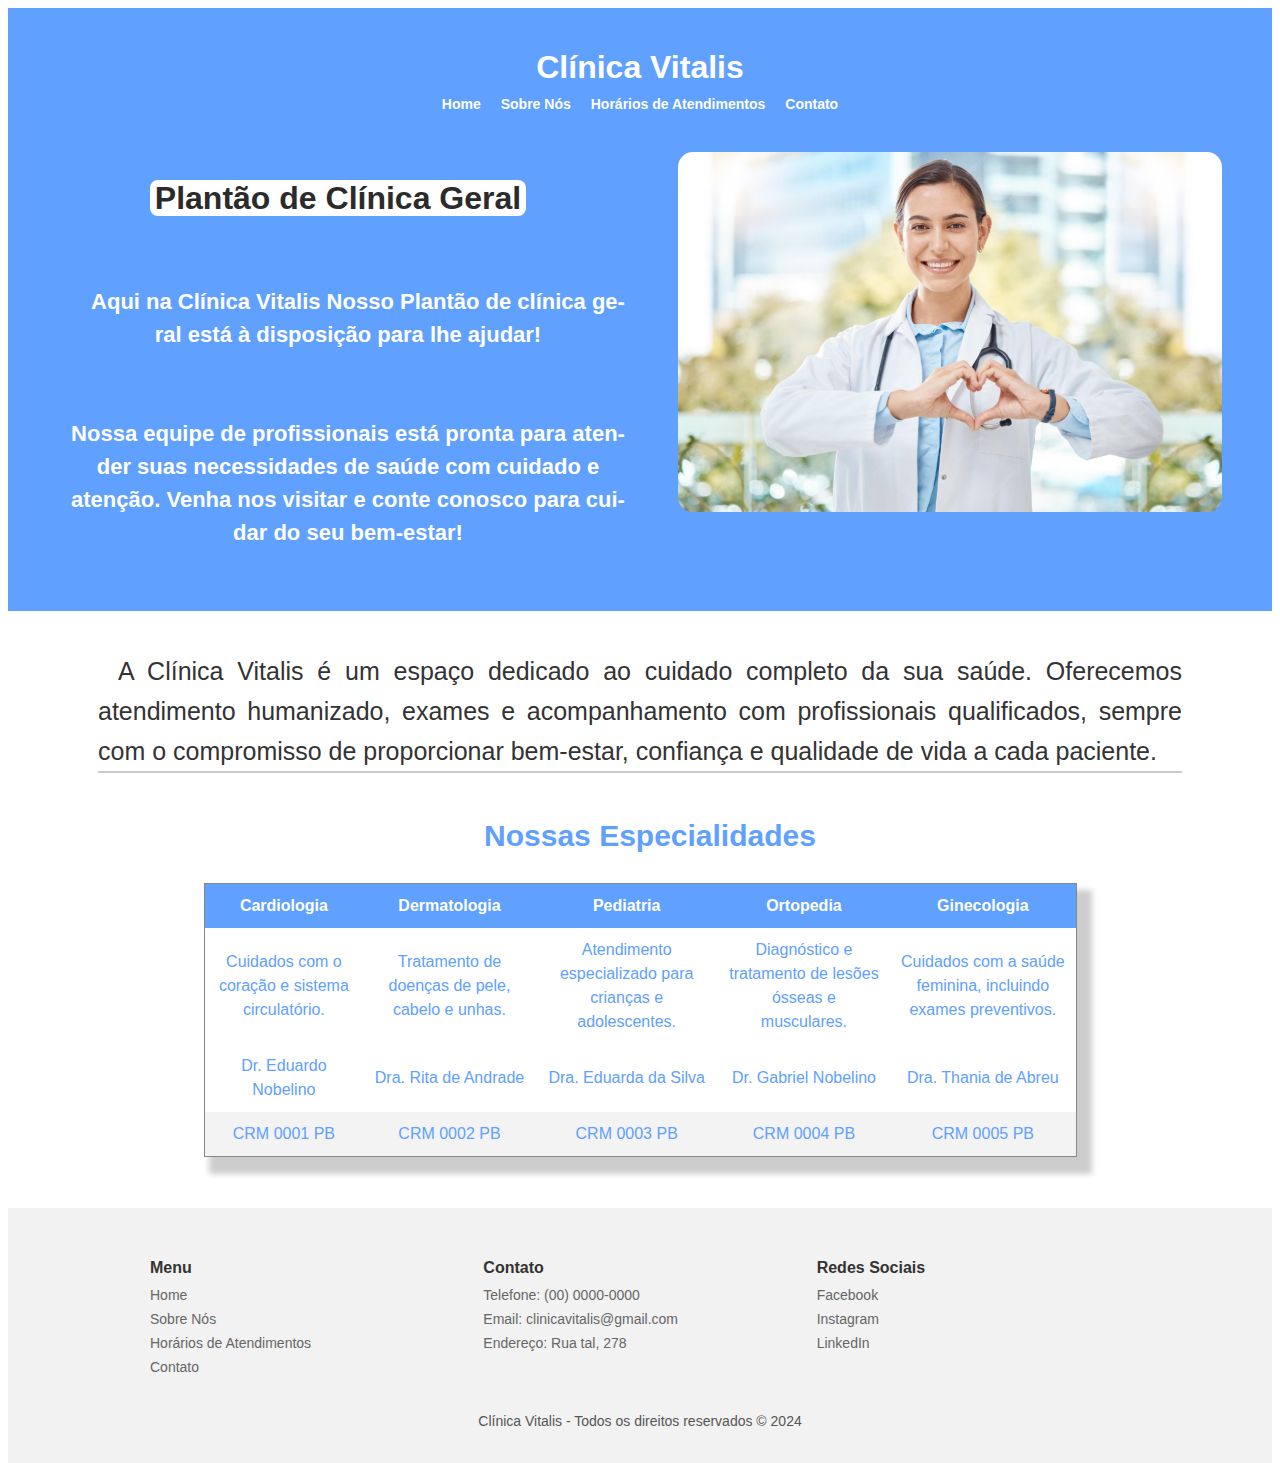
<file: index.html>
<!DOCTYPE html>
<html lang="pt-BR">
<head>
    <meta charset="UTF-8">
    <meta http-equiv="X-UA-Compatible" content="IE=edge">
    <meta name="viewport" content="width=device-width, initial-scale=1.0">
    <title>Clínica Vitalis</title>
    <link rel="stylesheet" href="base.css">
</head>
<body>
    <div class="wrapper">
        <div class="menu">
            <h1><strong>Clínica Vitalis</strong></h1>
            <ul>
                <li><a href="Index.html">Home</a></li>
                <li><a href="About.html">Sobre Nós</a></li>
                <li><a href="Service.html">Horários de Atendimentos</a></li>
                <li><a href="Contact.html">Contato</a></li>
            </ul>
        </div>

        <div class="main">
            <div class="header">
                <div class="header-container">
                    <div class="texto-header">
                        <h1><mark> Plantão de Clínica Geral </mark></h1>
                        <div class="menu menu-vertical">
                            <h3>
                            Aqui na Clínica Vitalis Nosso Plantão de clínica geral está à disposição para lhe ajudar! 
                            <br>
                            <br>
                            <br>
                            Nossa equipe de profissionais está pronta para atender suas necessidades de saúde com 
                            cuidado e atenção. Venha nos visitar e conte conosco para cuidar do seu bem-estar!
                            </h3>
                        </div> 
                    </div>
                    <div class="imagem-header">
                        <img src="Médica.png" alt="Médica sorrindo">
                    </div>
                </div>
            </div>


            <div class="content">
                <div class="text-content1"><p style="font-size: 25px;"> 
                    A Clínica Vitalis é um espaço dedicado ao cuidado completo da sua saúde. 
                    Oferecemos atendimento humanizado, exames e acompanhamento 
                    com profissionais qualificados, sempre com o compromisso de 
                    proporcionar bem-estar, confiança e qualidade de vida a cada paciente.
                </p>
                </div>
                
                    <div class="content2">
                        <h2 style="font-size: 30px;">Nossas Especialidades</h2>
                    </div>
                <div class="Tabela">
                    <table summary="tabela de especialidades" cellpadding="10" cellspacing="0" class="table">
                        <thead> 
                            <tr>  
                                <th>Cardiologia</th>
                                <th>Dermatologia</th>
                                <th>Pediatria</th>
                                <th>Ortopedia</th>
                                <th>Ginecologia</th>
                            </tr>
                        </thead>
                        <tbody>
                            <tr>
                                <td>Cuidados com o coração e sistema circulatório.</td>
                                <td>Tratamento de doenças de pele, cabelo e unhas.</td>
                                <td>Atendimento especializado para crianças e adolescentes.</td>
                                <td>Diagnóstico e tratamento de lesões ósseas e musculares.</td>
                                <td>Cuidados com a saúde feminina, incluindo exames preventivos.</td>
                            </tr>
                            <tr>
                                <td>Dr. Eduardo Nobelino</td>
                                <td>Dra. Rita de Andrade</td>
                                <td>Dra. Eduarda da Silva</td>
                                <td>Dr. Gabriel Nobelino</td>
                                <td>Dra. Thania de Abreu</td>
                            </tr>
                        </tbody>
                        <tfoot>
                            <tr>
                                <td>CRM 0001 PB</td>
                                <td>CRM 0002 PB</td>
                                <td>CRM 0003 PB</td>
                                <td>CRM 0004 PB</td>
                                <td>CRM 0005 PB</td>
                            </tr>
                        </tfoot>
                    </table>
                </div>
            </div>

<br>
<br>

<div class="footer">
    <div class="footer-container">
    <div class="footer-menu">
        <h4>Menu</h4>
        <ul>
            <li><a href="Index.html">Home</a></li>
            <li><a href="About.html">Sobre Nós</a></li>
            <li><a href="Service.html">Horários de Atendimentos</a></li>
            <li><a href="Contact.html">Contato</a></li>
        </ul>
    </div>

    <div class="footer-contato">
        <h4>Contato</h4>
        <ul>
            <li><a href="#">Telefone: (00) 0000-0000</a></li>
            <li><a href="#">Email: clinicavitalis@gmail.com</a></li>
            <li><a href="#">Endereço: Rua tal, 278</a></li>
        </ul>
    </div>

    <div class="footer-redes">
        <h4>Redes Sociais</h4>
        <ul>
            <li><a href="#">Facebook</a></li>
            <li><a href="#">Instagram</a></li>
            <li><a href="#">LinkedIn</a></li>
        </ul>
    </div>
</div>

    <p>Clínica Vitalis - Todos os direitos reservados © 2024</p>
</div>

</body>
</html>
</file>
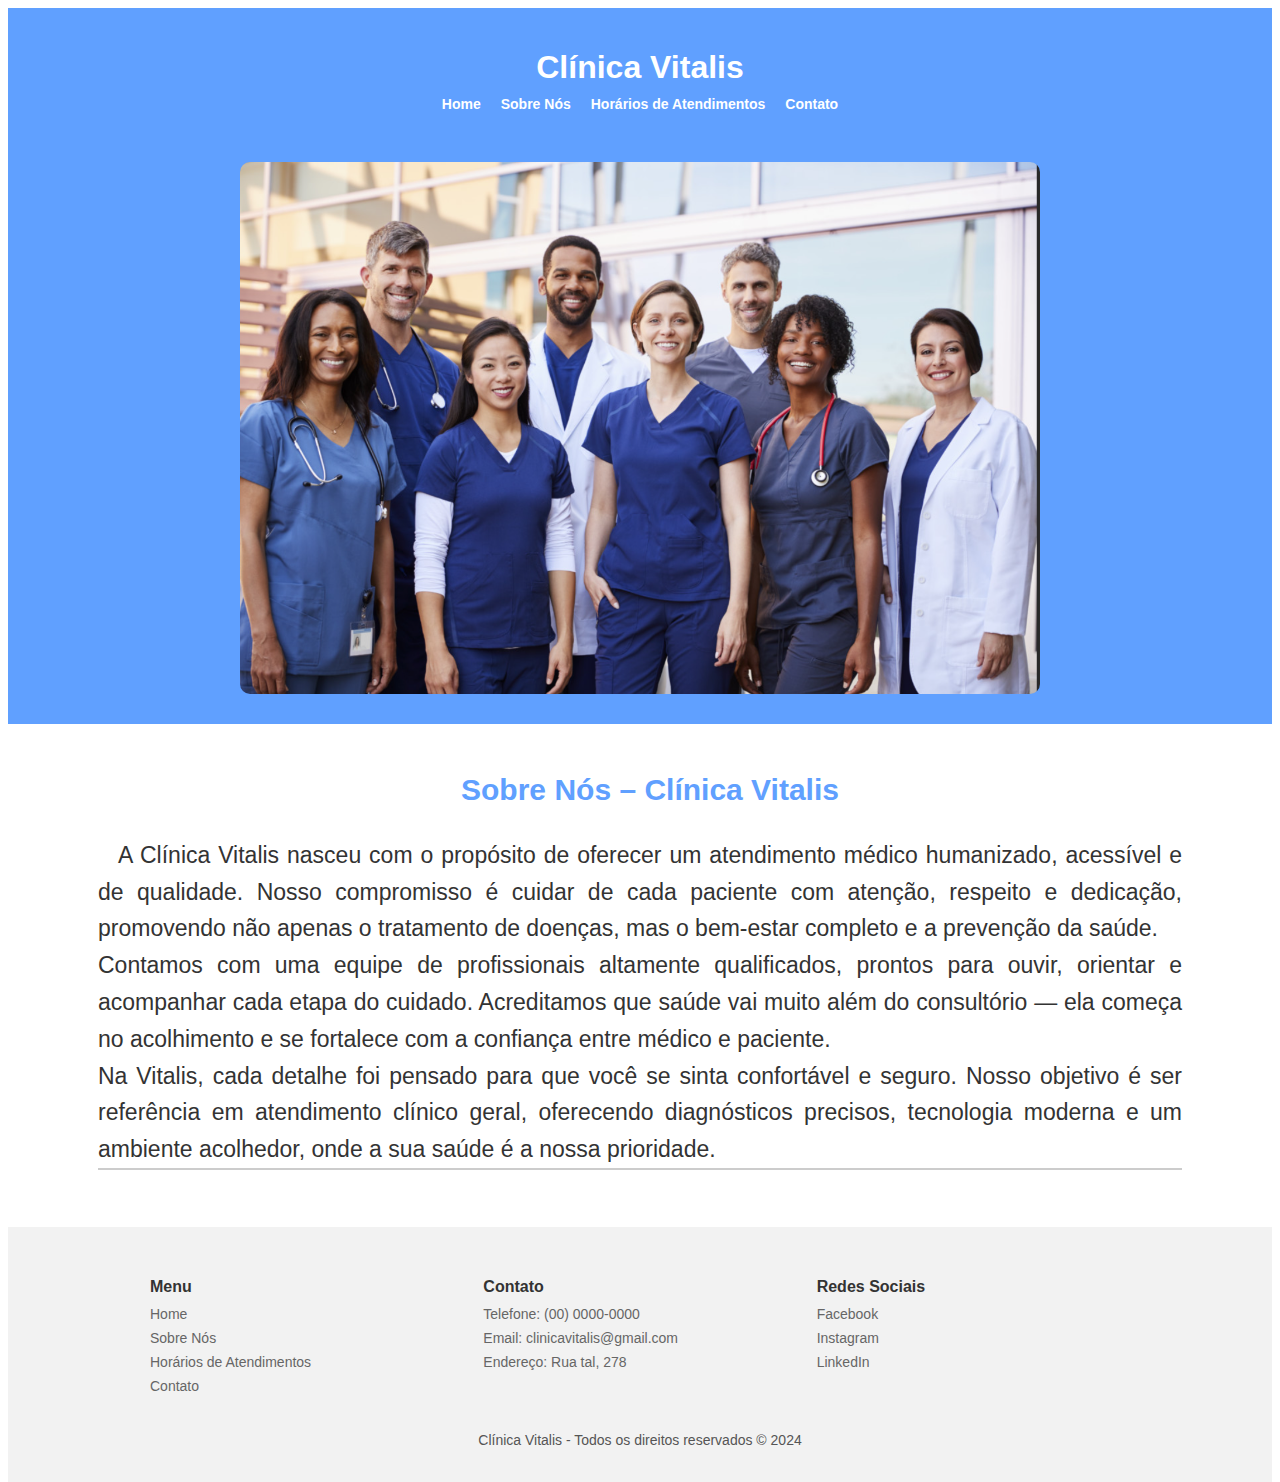
<file: about.html>
<!DOCTYPE html>
<html lang="pt-BR">
<head>
    <meta charset="UTF-8">
    <meta http-equiv="X-UA-Compatible" content="IE=edge">
    <meta name="viewport" content="width=device-width, initial-scale=1.0">
    <title>Clínica Vitalis</title>
    <link rel="stylesheet" href="base.css">
</head>
<body>
    <div class="wrapper">
        <div class="menu">
            <h1><strong>Clínica Vitalis</strong></h1>
            <ul>
                <li><a href="Index.html">Home</a></li>
                <li><a href="About.html">Sobre Nós</a></li>
                <li><a href="Service.html">Horários de Atendimentos</a></li>
                <li><a href="Contact.html">Contato</a></li>
            </ul>
        </div>

        <div class="main">
            <div class="header">
                <div class="header-container">
                    <div class="imagem-header2">
                        <img src="Equipe médica.png" alt="equipe médica">
                    </div>
                </div>
            </div>
<br>
            <div class="content">
                <div class="text-content2">
                <h2><strong> Sobre Nós – Clínica Vitalis </strong></h2>
                <p> 
                    A Clínica Vitalis nasceu com o propósito de oferecer um atendimento médico humanizado, acessível e de qualidade. Nosso compromisso é cuidar de cada paciente com atenção, respeito e dedicação, promovendo não apenas o tratamento de doenças, mas o bem-estar completo e a prevenção da saúde. <br> Contamos com uma equipe de profissionais altamente qualificados, prontos para ouvir, orientar e acompanhar cada etapa do cuidado. Acreditamos que saúde vai muito além do consultório — ela começa no acolhimento e se fortalece com a confiança entre médico e paciente. <br> Na Vitalis, cada detalhe foi pensado para que você se sinta confortável e seguro. Nosso objetivo é ser referência em atendimento clínico geral, oferecendo diagnósticos precisos, tecnologia moderna e um ambiente acolhedor, onde a sua saúde é a nossa prioridade.
                </p>
                </div>
                <br>
            </div>
<br>

<div class="footer">
    <div class="footer-container">
    <div class="footer-menu">
        <h4>Menu</h4>
        <ul>
            <li><a href="Index.html">Home</a></li>
            <li><a href="About.html">Sobre Nós</a></li>
            <li><a href="Service.html">Horários de Atendimentos</a></li>
            <li><a href="Contact.html">Contato</a></li>
        </ul>
    </div>

    <div class="footer-contato">
        <h4>Contato</h4>
        <ul>
            <li><a href="#">Telefone: (00) 0000-0000</a></li>
            <li><a href="#">Email: clinicavitalis@gmail.com</a></li>
            <li><a href="#">Endereço: Rua tal, 278</a></li>
        </ul>
    </div>

    <div class="footer-redes">
        <h4>Redes Sociais</h4>
        <ul>
            <li><a href="#">Facebook</a></li>
            <li><a href="#">Instagram</a></li>
            <li><a href="#">LinkedIn</a></li>
        </ul>
    </div>
</div>

    <p>Clínica Vitalis - Todos os direitos reservados © 2024</p>
</div>

</body>
</html>
</file>
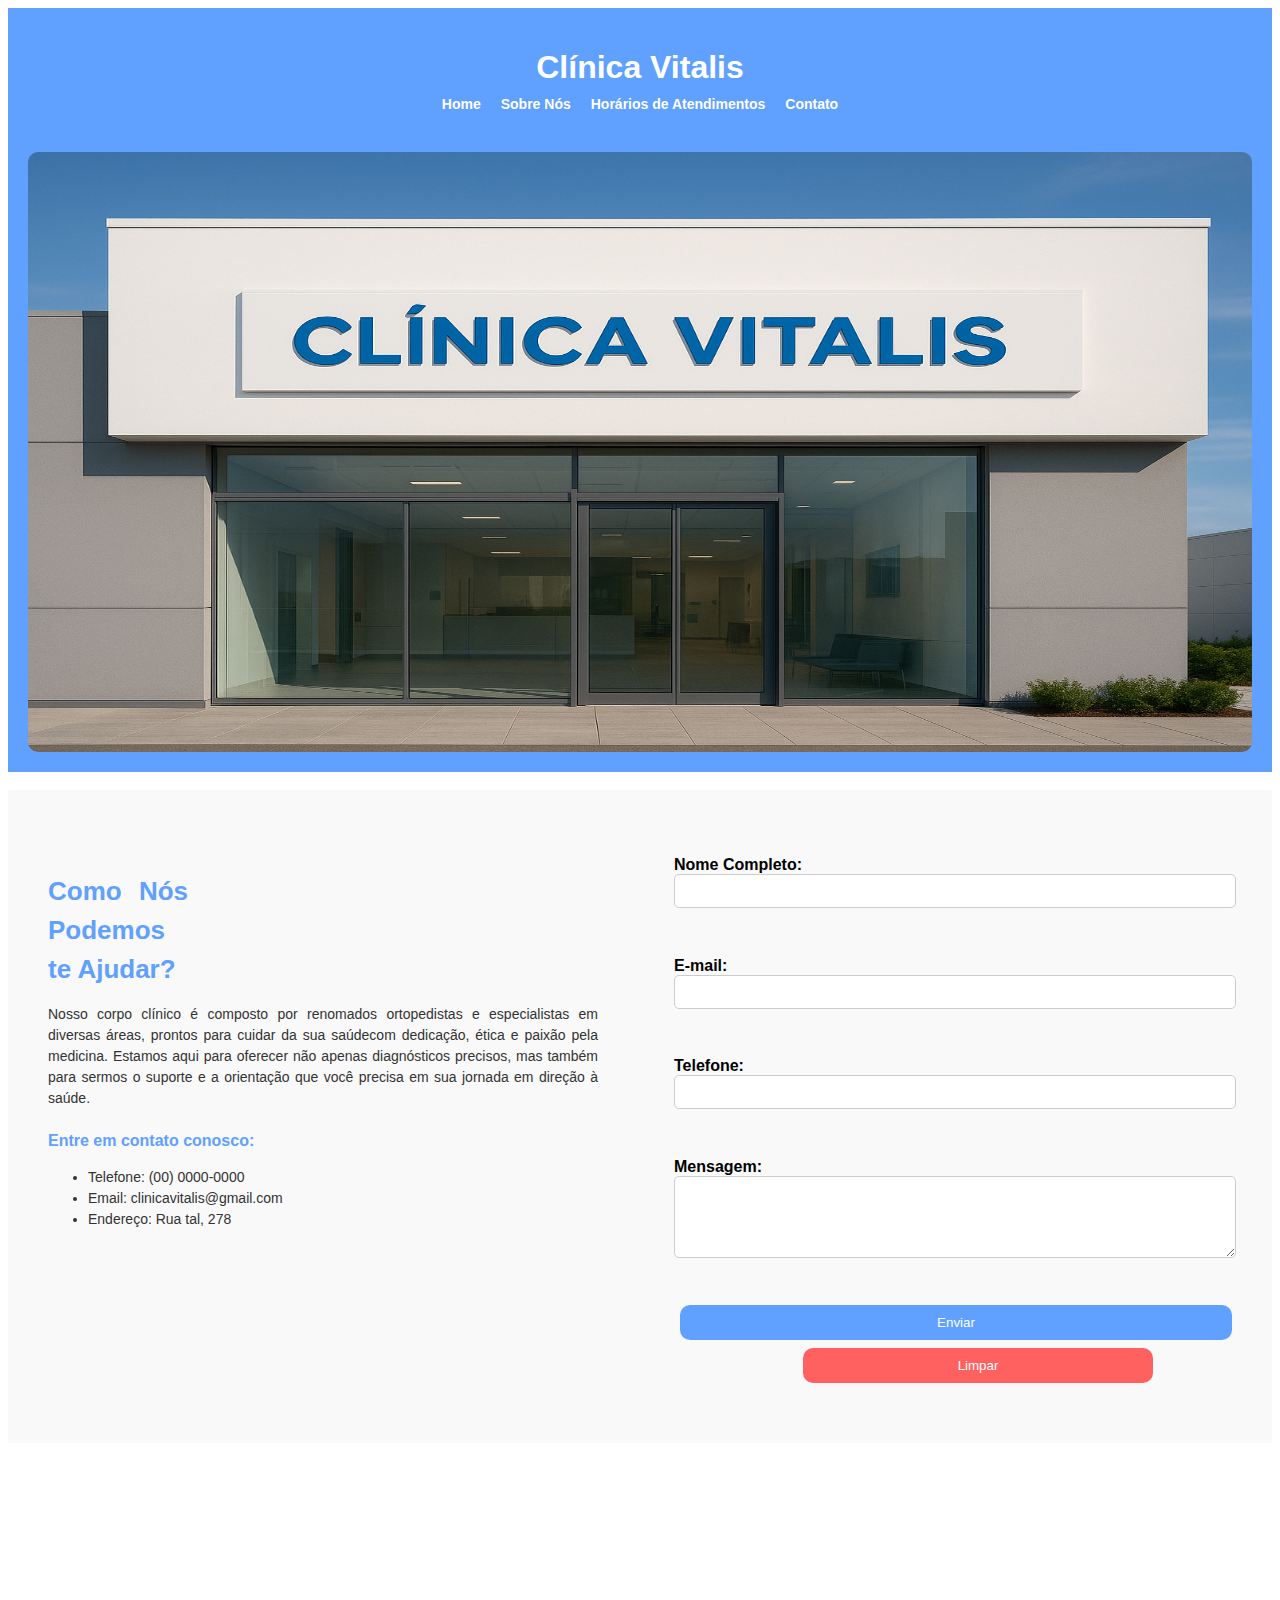
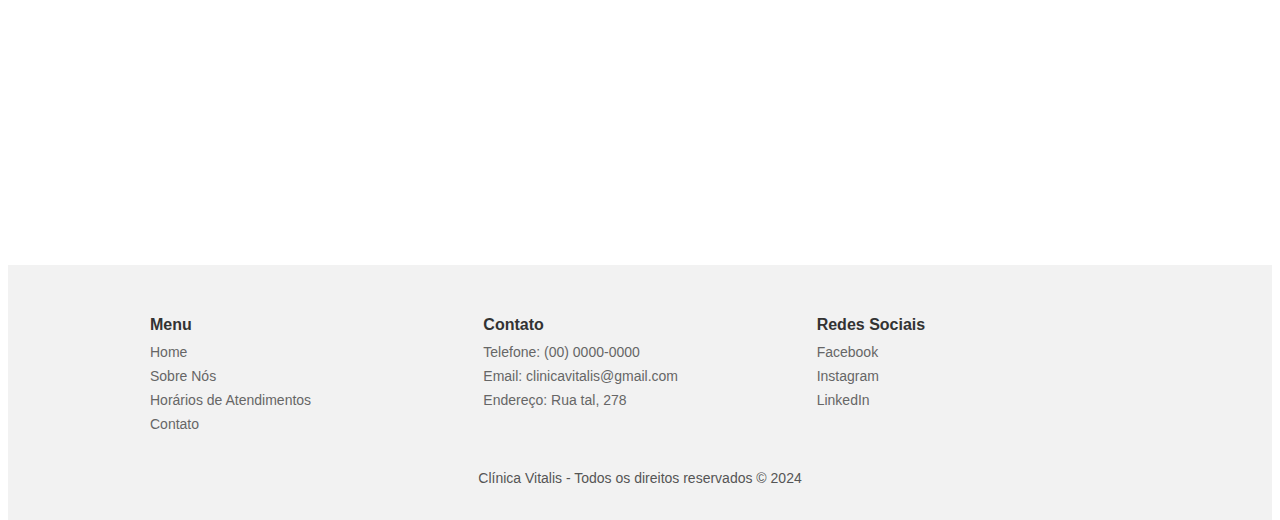
<file: Contact.html>
<!DOCTYPE html>
<html lang="pt-BR">
<head>
    <meta charset="UTF-8">
    <meta http-equiv="X-UA-Compatible" content="IE=edge">
    <meta name="viewport" content="width=device-width, initial-scale=1.0">
    <title>Clínica Vitalis</title>
    <link rel="stylesheet" href="base.css">
</head>
<body>
    <div class="wrapper">
        <div class="menu">
            <h1><strong>Clínica Vitalis</strong></h1>
            <ul>
                <li><a href="Index.html">Home</a></li>
                <li><a href="About.html">Sobre Nós</a></li>
                <li><a href="Service.html">Horários de Atendimentos</a></li>
                <li><a href="Contact.html">Contato</a></li>
            </ul>
        </div>

        <div class="main">
            <div class="header">
                <div class="header-container">
                    <div class="imagem-header4">
                        <img src="fachada.png" alt="fachada clínica">
                    </div>
                </div>
            </div>
            
<br>

            <div class="content4">
                <div class="content4-container">
                    <div class="text-content4">
                        <h2>Como Nós Podemos te Ajudar?</h2>
                        <p>
                            Nosso corpo clínico é composto por renomados ortopedistas e especialistas em diversas áreas, prontos para cuidar da sua saúdecom dedicação, ética e paixão pela medicina. Estamos aqui para oferecer não apenas diagnósticos precisos, mas também para sermos o suporte e a orientação que você precisa em sua jornada em direção à saúde.
                        </p>

                        <h4>Entre em contato conosco:</h4>
                        <ul>
                            <li>Telefone: (00) 0000-0000</li>
                            <li>Email: clinicavitalis@gmail.com</li>
                            <li>Endereço: Rua tal, 278</li>
                        </ul>
                    </div>

                    <div class="form-contacts">
                        <form name="contato" method="get">
                            <fieldset>
                                <label for="nome">Nome Completo:</label>
                                <input type="text" name="nome" id="nome" required>
                            </fieldset><br>

                            <fieldset>
                                <label for="email">E-mail:</label>
                                <input type="email" name="email" id="email" required>
                            </fieldset><br>

                            <fieldset>
                                <label for="telefone">Telefone:</label>
                                <input type="tel" name="telefone" id="telefone" required>
                            </fieldset><br>

                            <fieldset>
                                <label for="mensagem">Mensagem:</label>
                                <textarea name="mensagem" id="mensagem" rows="4" cols="50" required></textarea>
                            </fieldset><br>

                            <button type="submit">Enviar</button>
                            <button type="reset">Limpar</button>
                        </form>
                    </div>
                </div>
            </div>

<br>

            <iframe src="https://www.google.com/maps/embed?pb=!1m18!1m12!1m3!1d117045.34186345848!2d-46.66625231725207!3d-23.544478934482544!2m3!1f0!2f0!3f0!3m2!1i1024!2i768!4f13.1!3m3!1m2!1s0x94cef62824a5b27d%3A0x243b28175c2b99e!2sCl%C3%ADnica%20Integrada%20Vitallis!5e0!3m2!1spt-BR!2sbr!4v1761434919727!5m2!1spt-BR!2sbr" width="100%" height="400" style="border:0;" allowfullscreen="" loading="lazy" referrerpolicy="no-referrer-when-downgrade"></iframe>
<br>

<div class="footer">
    <div class="footer-container">
    <div class="footer-menu">
        <h4>Menu</h4>
        <ul>
            <li><a href="Index.html">Home</a></li>
            <li><a href="About.html">Sobre Nós</a></li>
            <li><a href="Service.html">Horários de Atendimentos</a></li>
            <li><a href="Contact.html">Contato</a></li>
        </ul>
    </div>

    <div class="footer-contato">
        <h4>Contato</h4>
        <ul>
            <li><a href="#">Telefone: (00) 0000-0000</a></li>
            <li><a href="#">Email: clinicavitalis@gmail.com</a></li>
            <li><a href="#">Endereço: Rua tal, 278</a></li>
        </ul>
    </div>

    <div class="footer-redes">
        <h4>Redes Sociais</h4>
        <ul>
            <li><a href="#">Facebook</a></li>
            <li><a href="#">Instagram</a></li>
            <li><a href="#">LinkedIn</a></li>
        </ul>
    </div>
</div>

    <p>Clínica Vitalis - Todos os direitos reservados © 2024</p>
</div>

</body>
</html>
</file>
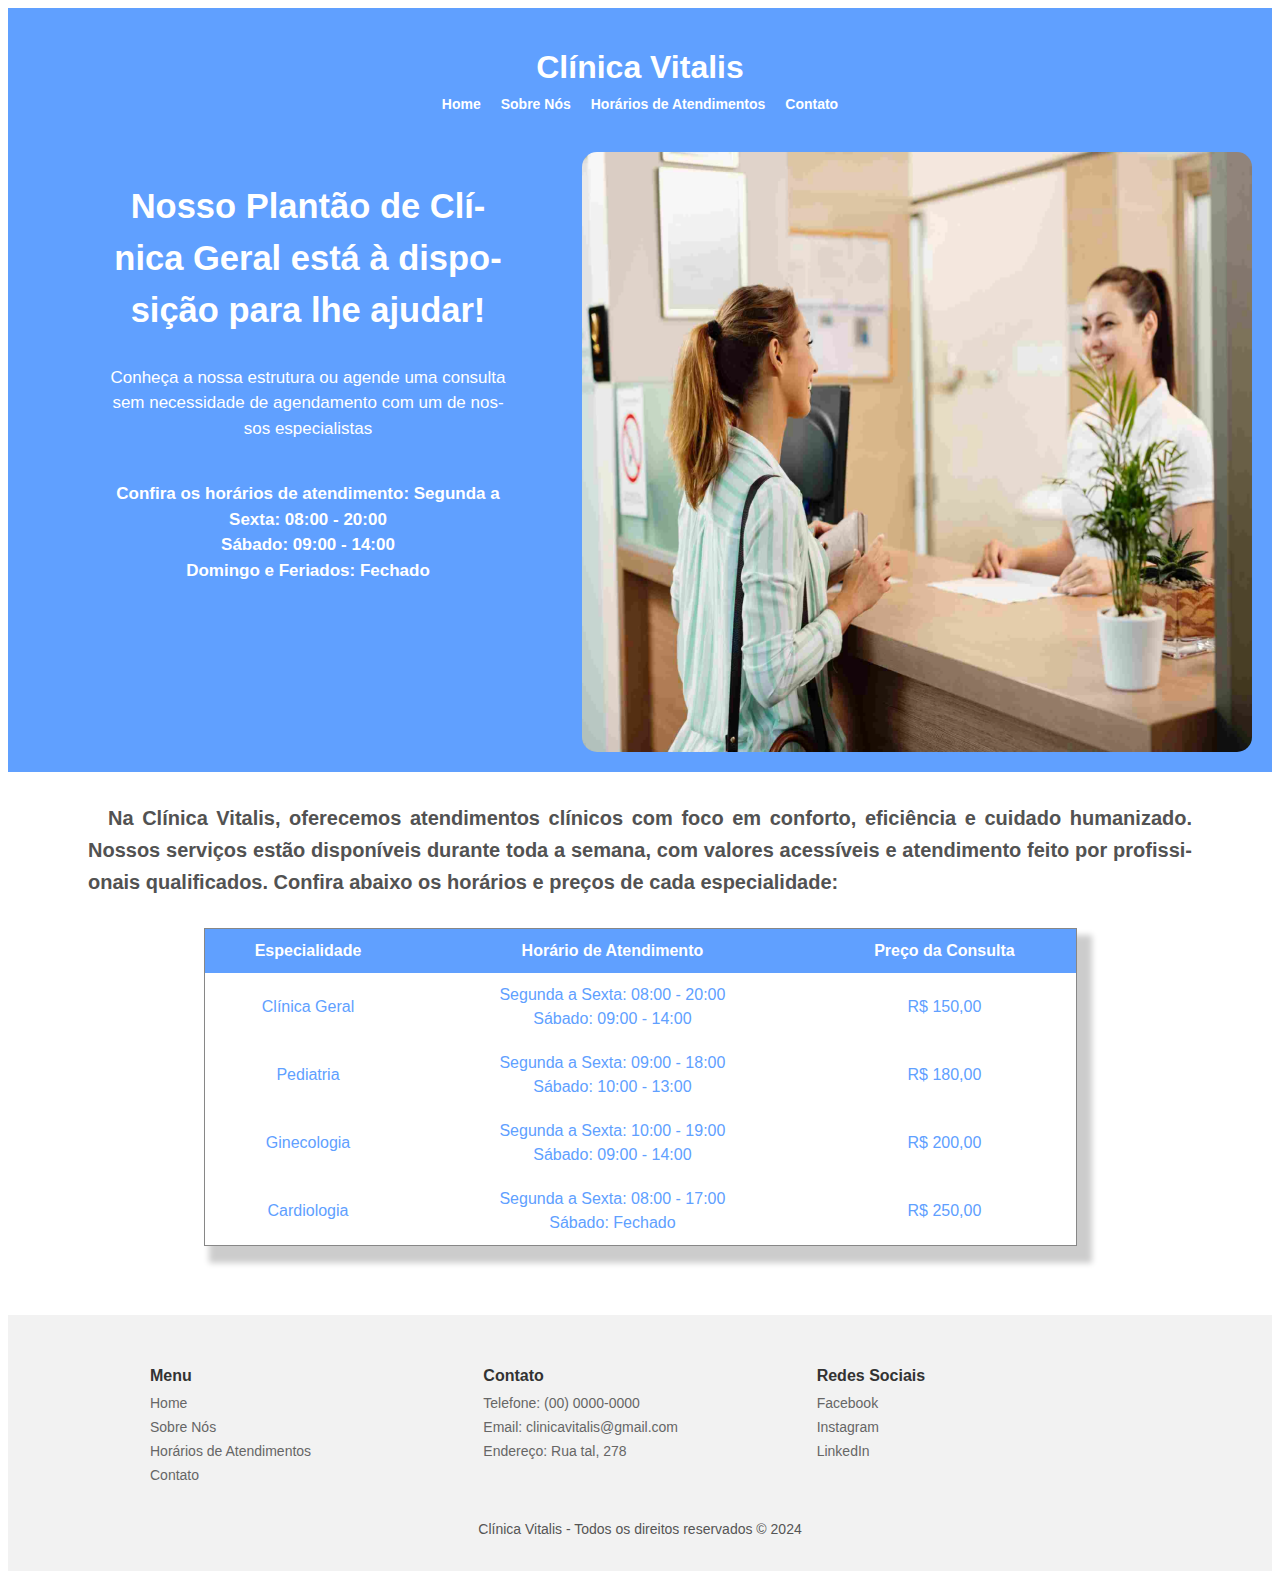
<file: service.html>
<!DOCTYPE html>
<html lang="pt-BR">
<head>
    <meta charset="UTF-8">
    <meta http-equiv="X-UA-Compatible" content="IE=edge">
    <meta name="viewport" content="width=device-width, initial-scale=1.0">
    <title>Clinica Vitalis</title>
    <link rel="stylesheet" href="base.css">
</head>
<body>
    <div class="wrapper">
        <div class="menu">
            <h1><strong>Clínica Vitalis</strong></h1>
            <ul>
                <li><a href="Index.html">Home</a></li>
                <li><a href="About.html">Sobre Nós</a></li>
                <li><a href="Service.html">Horários de Atendimentos</a></li>
                <li><a href="Contact.html">Contato</a></li>
            </ul>
        </div>

        <div class="main">
            <div class="header">
                <div class="header-container">
                    <div class="texto-header3">
                        <h2>Nosso Plantão de Clínica Geral está à disposição para lhe ajudar!</h2>
                        <p>Conheça a nossa estrutura ou agende uma consulta sem necessidade de agendamento com um de nossos especialistas</p>
                        <p style="margin-top: 40px;"><strong>Confira os horários de atendimento: 
                            Segunda a Sexta: 08:00 - 20:00 <br>
                            Sábado: 09:00 - 14:00 <br>
                            Domingo e Feriados: Fechado
                        </strong></p>
                    </div>
                    <div class="imagem-header3">
                        <img src="recepção.png" alt="recepção clínica">
                    </div>
                </div>
            </div>
    
            <div class="content">
                <div class="text-content3">
                <h3>Na Clínica Vitalis, oferecemos atendimentos clínicos com foco em conforto, eficiência e cuidado humanizado.
                    Nossos serviços estão disponíveis durante toda a semana, com valores acessíveis e atendimento feito por profissionais qualificados. Confira abaixo os horários e preços de cada especialidade:</h3>
                </div>

                <div class="Tabela2">
                    <table summary="tabela de horários e preços" cellpadding="10" cellspacing="0" class="table">
                        <thead> 
                            <tr>
                                <th>Especialidade</th>
                                <th>Horário de Atendimento</th>
                                <th>Preço da Consulta</th>
                            </tr>
                        </thead>
                        <tbody>
                            <tr>
                                <td>Clínica Geral</td>
                                <td>Segunda a Sexta: 08:00 - 20:00<br>Sábado: 09:00 - 14:00</td>
                                <td>R$ 150,00</td>
                            </tr>
                            <tr>
                                <td>Pediatria</td>
                                <td>Segunda a Sexta: 09:00 - 18:00<br>Sábado: 10:00 - 13:00</td>
                                <td>R$ 180,00</td>
                            </tr>
                            <tr>
                                <td>Ginecologia</td>
                                <td>Segunda a Sexta: 10:00 - 19:00<br>Sábado: 09:00 - 14:00</td>
                                <td>R$ 200,00</td>
                            </tr>
                            <tr>
                                <td>Cardiologia</td>
                                <td>Segunda a Sexta: 08:00 - 17:00<br>Sábado: Fechado</td>
                                <td>R$ 250,00</td>
                            </tr>
                        </tbody>
                    </table>
                </div>
            </div>
<br>
<br>
<br>
<div class="footer">
    <div class="footer-container">
    <div class="footer-menu">
        <h4>Menu</h4>
        <ul>
            <li><a href="Index.html">Home</a></li>
            <li><a href="About.html">Sobre Nós</a></li>
            <li><a href="Service.html">Horários de Atendimentos</a></li>
            <li><a href="Contact.html">Contato</a></li>
        </ul>
    </div>

    <div class="footer-contato">
        <h4>Contato</h4>
        <ul>
            <li><a href="#">Telefone: (00) 0000-0000</a></li>
            <li><a href="#">Email: clinicavitalis@gmail.com</a></li>
            <li><a href="#">Endereço: Rua tal, 278</a></li>
        </ul>
    </div>

    <div class="footer-redes">
        <h4>Redes Sociais</h4>
        <ul>
            <li><a href="#">Facebook</a></li>
            <li><a href="#">Instagram</a></li>
            <li><a href="#">LinkedIn</a></li>
        </ul>
    </div>
</div>

    <p>Clínica Vitalis - Todos os direitos reservados © 2024</p>
</div>

</body>
</html>
</file>
<file: base.css>
.body, html {
    margin: 0;
    padding: 0;
    height: 100%;
    font-family: Arial, sans-serif;
}

.header {
    background-color: #60a0ff;
    color: white;
    padding: 20px;
}

.header-container {
    display: flex;
    align-items: flex-start; /* Alinha os itens ao topo */
    justify-content: space-between;
}

.texto-header {
    width: 100%;
    max-width: 600px;
    flex: 1;
    text-align: justify;
    line-height: 1.5;
    text-indent: 20px;
    font-style: arial;
    hyphens: auto;
    margin-left: 20px;
}

.texto-header h1 {
    text-align: center;
    margin-right: 40px;
}

.texto-header mark {
    background-color: #ffffff; 
    color: #2b2b2b;             
    padding: 0 5px;          
    border-radius: 8px;       
} 

.texto-header3 {
    width: 100%;
    max-width: 400px;
    font-size: 23px;
    flex: 1;
    text-align: center;
    line-height: 1.5;
    font-style: arial;
    hyphens: auto;
    margin-left: 80px;
}

.texto-header3 p {
    margin-top: 10px;
    font-size: 17px;
}

.text-content3 h3 {
    text-align: justify;         
    font-family: Arial, sans-serif;
    font-size: 20px;
    margin: 30px;
    hyphens: auto;
    line-height: 1.6;
    flex: 1;
    color: #525252;
}

.text-content1 p {
    text-align: justify;  
    font-size: 23px;      
    font-family: Arial, sans-serif;
    line-height: 1.6;           
    text-indent: 20px;          
    margin: 40px;             
    color: #333;
}

.menu-vertical h3 {
    font-size: 22px;         
    display: block;          /* Garante que cada link ocupe uma linha inteira */    
    color: #ffffff;        
    font-style: arial;
}

.imagem-header {
    flex: 1;
    display: flex;
    justify-content: center;
}

.imagem-header img {
    max-width: 90%;
    height: auto;
    border-radius: 15px;
}

.imagem-header2 {
    flex: 1;
    display: flex;
    justify-content: center;
    margin-top: 10px;
    margin-bottom: 10px;
}

.imagem-header2 img {
    width: 100%;             
    max-width: 800px;         
    height: auto;             /* Mantém a proporção da imagem */
    border-radius: 10px;     
}

.imagem-header3 {
    flex: 1;
    display: flex;
    justify-content: right;
}

.imagem-header3 img {
    max-width: 90%;
    height: 600px;
    border-radius: 15px;
}

.imagem-header4 {
    flex: 1;
    display: flex;
    justify-content: center;
}

.imagem-header4 img {
    max-width: 100%;
    width: 1300px;
    height: 600px;
    border-radius: 10px;
}

.menu {
    background-color: #60a0ff;
    padding: 20px;
    text-align: center;
}

.menu h1 {
    color: white;
    margin-bottom: 10px;
}

.menu ul {
    list-style: none;
    padding: 0;
    margin: 0;
    display: flex;
    justify-content: center;
    gap: 20px;
}

.menu ul li a {
    color: white;
    text-decoration: none;
    font-weight: bold;
}

.menu ul li a:hover {
    text-decoration: underline;
}


.content {
    text-align: justify;
    line-height: 1.5;
    text-indent: 20px;
    margin-bottom: 15px;
    margin-left: 50px;
    margin-right: 50px;
    color: #60a0ff;
    font-family: Arial, sans-serif;
}

.content2 {
    text-align: center;
}

.content p {
    border-bottom: 2px solid #ccc; /* linha cinza abaixo do header */
}

.text-content2 h2 {
    text-align: center;        
    font-family: Arial, sans-serif;
    font-size: 30px;
}

.text-content2 p {
    color: #333;
    text-align: justify;  
    font-size: 23px;      
    font-family: Arial, sans-serif;
    line-height: 1.6;           
    text-indent: 20px;          
    margin: 0 40px;             
}


.table {
    width: 75%;    
    text-align: center; 
    margin: 0 auto;
    border: solid 1px #878787;
    -webkit-box-shadow: 10px 12px 6px 5px rgba(0,0,0,0.2); 
    box-shadow: 10px 12px 6px 5px rgba(0,0,0,0.2);
    cursor: pointer;
}

.table th {
    background-color: #60a0ff;
    color: white;
}
.table tfoot td {
    background-color: #f3f3f3;
}

.table tbody tr:hover {
    background-color: #f2f2f2;
}

.footer {
    background-color: #f2f2f2;      /* Cor de fundo do rodapé */
    padding: 20px 0;                /* Espaço acima e abaixo do conteúdo */
}

.footer p {
    text-align: center;            
    margin-top: 20px;               /* Espaço acima do parágrafo */
    font-size: 14px;                
    color: #555;                   
}

.footer-container {
    display: flex;                  /* Ativa o Flexbox para alinhar os blocos lado a lado */
    justify-content: space-between;/* Espaço igual entre os blocos */
    align-items: flex-start;        /* Alinha os blocos ao topo */
    max-width: 1000px;             
    margin: 0 auto;                 /* Centraliza horizontalmente */
    padding: 0 20px;                /* Espaço interno nas laterais */
}

.footer-container > div {
    flex: 1;                        /* Cada bloco ocupa o mesmo espaço */
    padding: 10px;                  /* Espaço interno em cada bloco */
}

.footer-container h4 {
    margin-bottom: 10px;            
    font-size: 16px;                
    color: #333;                  
}

.footer-container ul {
    list-style: none;               /* Remove os pontinhos da lista */
    padding: 0;                     /* Remove o espaçamento interno */
    margin: 0;                      /* Remove o espaçamento externo */
}

.footer-container ul li {
    margin-bottom: 8px;             /* Espaço entre os itens da lista */
}

.footer-container ul li a {
    text-decoration: none;          /* Remove o sublinhado dos links */
    color: #666;                  /* Cor dos links (cinza médio) */
    transition: color 0.3s;         /* Suaviza a mudança de cor ao passar o mouse */
}

.footer-container ul li a:hover {
    color: #000;                    
}

.text-content {
    max-width: 800px;               
    margin: 0 auto;                 /* Centraliza o conteúdo horizontalmente */
    padding: 20px;                  /* Espaçamento interno */
    font-size: 22px;               
    line-height: 1.6;               
    color: #333;                  
    text-align: justify;            
    hyphens: auto;                  
    font-family: Arial, sans-serif;
}

.content4 {
    background-color: #f9f9f9;      /* Cor de fundo clara */
    padding: 40px 0;                /* Espaço acima e abaixo do conteúdo */
}

.content4-container {
    display: flex;                  /* Ativa o layout horizontal */
    justify-content: space-between; /* Espaço entre os blocos */
    align-items: flex-start;        /* Alinha ao topo */
    gap: 40px;                    
    padding: 20px 40px;             /* Espaço interno */
}

.text-content4 {
    flex: 1;                        /* Ocupa metade do espaço */
    min-width: 300px;
    font-family: Arial, sans-serif;
    text-align: justify;
    line-height: 1.5;
}

.text-content4 h2 {
    font-size: 26px;
    margin-bottom: 15px;
    color: #60a0ff;
    max-width: 140px;
}

.text-content4 p {
    font-size: 14px;
    max-width: 550px;
    margin-bottom: 20px;
    color: #333;
}

.text-content4 h4 {
    font-size: 16px;
    margin-top: 20px;
    margin-bottom: 10px;
    color: #60a0ff;
}

.text-content4 ul, li {
    font-size: 14px;
    color: #333;
}



.form-contacts {
    flex: 1;                        
    min-width: 300px;
}

.form-contacts form {
    display: flex;
    flex-direction: column;        /* Organiza os campos verticalmente */
}

.form-contacts fieldset {
    border: none;                  /* Remove borda padrão */
    margin-bottom: 15px;           /* Espaço entre campos */
}

.form-contacts label {
    font-weight: bold;
    margin-bottom: 5px;
}

.form-contacts input,
.form-contacts textarea {
    width: 100%;
    padding: 8px;
    font-size: 14px;
    border: 1px solid #ccc;
    border-radius: 5px;
}

.form-contacts button:nth-of-type(1) {
    padding: 10px;
    background-color: #60a0ff;
    margin-left: 20px;
    color: white;
    border: none;
    border-radius: 10px;
    cursor: pointer;
}

.form-contacts button:nth-of-type(2) {
    padding: 10px;
    background-color: #ff6060;
    margin-left: 18px;
    color: white;
    border: none;
    border-radius: 10px;
    cursor: pointer;
    max-width: 350px;
    margin-left: 25%;
    margin-top: 8px;
}

.form-contacts button:hover {
    background-color: #3c7cd9;
}
</file>
